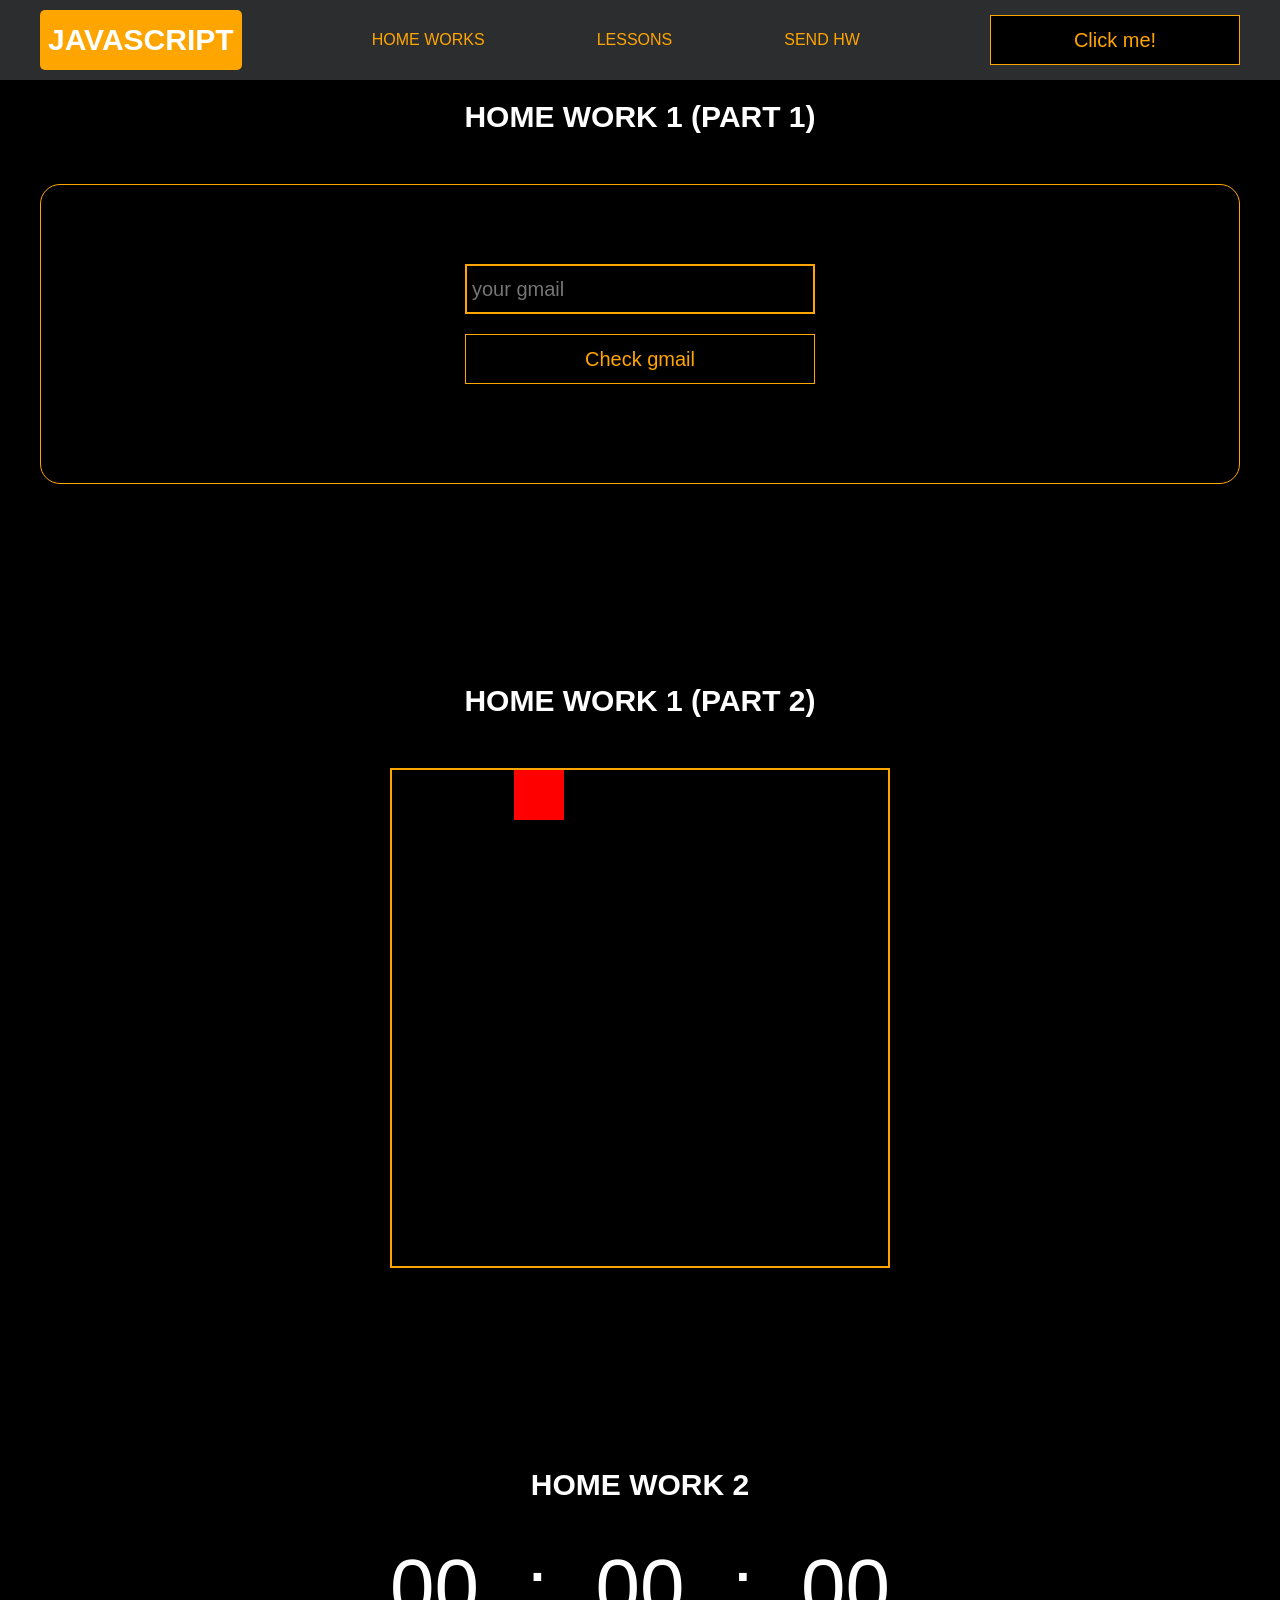
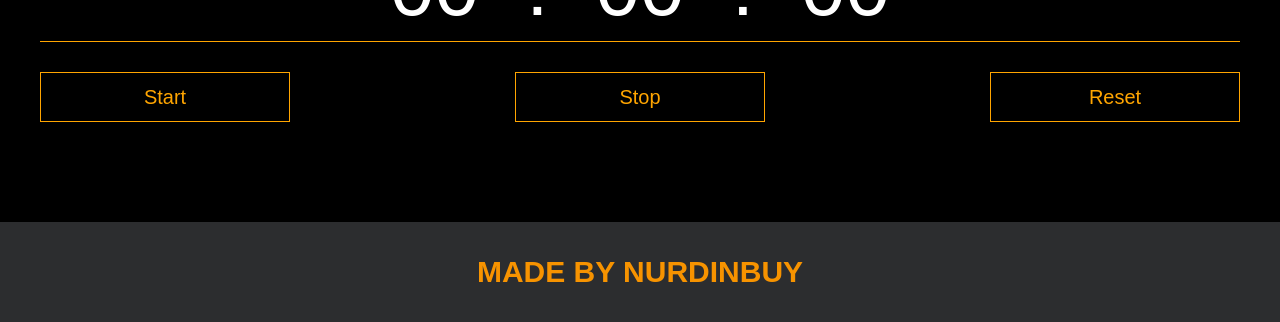
<file: project_program_for_students-master/pages/home_works.html>
<!DOCTYPE html>
<html lang="en">
<head>
    <meta charset="UTF-8">
    <title>Home Works</title>
    <link rel="stylesheet" href="../css/style.css">
    <link rel="stylesheet" href="../css/core.css">
    <link rel="stylesheet" href="../css/home_works.css">
</head>
<body>

<div class="wrapper">
    <div class="header">
        <div class="container">
            <div class="inner_header">
                <a href="../index.html">
                    <div class="logotype">
                        <h2>Java<span>Script</span></h2>
                    </div>
                </a>
                <ul class="menu">
                    <li class="menu_link">
                        <a href="../pages/home_works.html">Home Works</a>
                    </li>
                    <li class="menu_link">
                        <a href="../pages/lessons.html">Lessons</a>
                    </li>
                    <li class="menu_link">
                        <a href="https://t.me/NurDinBuy16" target="_blank">Send hw</a>
                    </li>
                </ul>
                <button class="btn" id="btn-get">Click me!</button>
            </div>
        </div>
    </div>
    <div class="gmail_block">
        <div class="container">
            <h3>Home work 1 (part 1)</h3>
            <div class="inner_gmail_block">
                <div class="form_gmail">
                    <label for="gmail_input"></label>
                    <input type="text" id="gmail_input" placeholder="your gmail">
                    <button class="btn" id="gmail_button">Check gmail</button>
                    <span class="checker" id="gmail_result"></span>
                </div>
            </div>
        </div>
    </div>
    <div class="move_block">
        <div class="container">
            <h3>Home work 1 (part 2)</h3>
            <div class="inner_move_block">
                <div class="parent_block">
                    <div class="child_block"></div>
                </div>
            </div>
        </div>
    </div>
    <div class="stopwatch">
        <div class="container">
            <h3>Home work 2 </h3>
            <div class="time">
                <div class="time_block">
                    <div class="interval" id="minutes">00</div>
                    <div class="break">:</div>
                    <div class="interval" id="seconds">00</div>
                    <div class="break">:</div>
                    <div class="interval" id="ml-seconds">00</div>
                </div>
            </div>
            <div class="time_buttons">
                <button class="btn" id="start">Start</button>
                <button class="btn" id="stop">Stop</button>
                <button class="btn" id="reset">Reset</button>
            </div>
        </div>
    </div>
    <div class="footer">
        <div class="container">
            <a href="https://www.instagram.com/nurdinbuy/" target="_blank">
                <div class="inner_footer">
                    <h2>Made by NurDinBuy</h2>
                </div>
            </a>
        </div>
    </div>
</div>

<div class="modal">
    <div class="modal_dialog">
        <div class="modal_content">
            <form action="#">
                <div class="modal_close">&times;</div>
                <div class="modal_title">Мы свяжемся с вами как можно быстрее!</div>
                <input required placeholder="Ваше имя" name="name" type="text" class="modal_input">
                <input required placeholder="Ваш номер телефона" name="phone" type="phone" class="modal_input">
                <button class="btn btn_dark btn_min">Перезвонить мне</button>
            </form>
        </div>
    </div>
</div>

</body>
<script src="../js/home_works.js"></script>
<script src="../js/main.js"></script>
<script src="../js/lessons.js   "></script>
</html>
</file>
<file: project_program_for_students-master/css/style.css>
/* HEADER */

.header {
    height: 80px;
    background: #2c2d2f;
    display: flex;
    align-items: center;
    width: 100%;
    position: fixed;
    top: 0;
    z-index: 2;
}

.inner_header {
    height: 100%;
    display: flex;
    align-items: center;
    justify-content: space-between;
}

/* LOGOTYPE */

.logotype {
    display: flex;
    align-items: center;
    justify-content: center;
    font-size: 22px;
    height: 60px;
    width: fit-content;
    background: orange;
    padding: 8px;
    color: white;
    border-radius: 5px;
    cursor: pointer;
}

/* HEADER MENU */

.menu {
    display: flex;
    justify-content: space-around;
    width: 600px;
}

.menu_link a {
    color: orange;
    text-transform: uppercase;
}

.menu_link a:hover {
    text-decoration: underline;
}

/* MAIN BLOCK */

.main_block {
    padding: 100px 0;
    background: black;
}

/* BUTTONS COLOR PICKER */

.colors-buttons {
    display: flex;
    justify-content: space-between;
    margin-top: 50px;
}

.btn-color {
    border-radius: 20px;
    border-color: white !important;
}

/* FOOTER */

.footer {
    background: #2c2d2f;
    width: 100%;
}

.inner_footer {
    display: flex;
    align-items: center;
    justify-content: center;
    height: 100px;
}

.footer h2 {
    text-transform: uppercase;
    color: #F79300;
    font-weight: 600;
}


/* SLIDER BLOCK */

.slider_block {
    padding: 100px 0;
    background: black;
}

.slider {
    position: relative;
    width: 100%;
    height: 300px;
    overflow: hidden;
    border: 3px solid orange;
    border-radius: 20px;
    display: flex;
    align-items: center;
    justify-content: space-between;
    padding: 0 30px;
}

.slide {
    position: absolute;
    top: 60px;
    left: 0;
    width: 100%;
    height: 100%;
    display: none;
    transition: opacity 0.5s ease-in-out;
}

.slide_card {
    color: white;
    margin: 0 auto;
    width: 500px;
    text-align: center;
}

.slide_card h3 {
    color: white;
    text-transform: uppercase;
    font-size: 22px;
}

.slide_card p {
    font-size: 16px;
    text-align: justify;
    margin: 10px 0;
}

.slide_card a {
    color: orange;
    text-decoration: underline;
}

.slide.active_slide {
    display: block;
}

/* VIDEO BLOCK */

.block_video {
    background: black;
    padding: 100px 0;
}

.inner_block_video {
    display: flex;
    justify-content: center;
    margin-top: 50px;
}

/* MODAL */

.modal {
    position: fixed;
    height: 100%;
    width: 100%;
    top: 0;
    left: 0;
    z-index: 2;
    background: rgba(0, 0, 0, 0.8);
    display: none;
}

.modal_dialog {
    max-width: 500px;
    margin: 150px auto;
}

.modal_content {
    position: relative;
    width: 100%;
    padding: 40px;
    background-color: black;
    border: 2px solid orange;
    border-radius: 4px;
    max-height: 80vh;
    overflow-y: auto;
}

.modal_content form {
    display: flex;
    flex-direction: column;
    align-items: center;
}

.modal_close {
    position: absolute;
    top: 8px;
    right: 14px;
    font-size: 30px;
    color: red;
    opacity: 0.5;
    font-weight: 700;
    border: none;
    background-color: transparent;
    cursor: pointer;
}

.modal_title {
    text-align: center;
    font-size: 22px;
    text-transform: uppercase;
    color: white;
}

.modal_input, .btn_min {
    width: 100% !important;
    margin-top: 10px;
}
</file>
<file: project_program_for_students-master/css/core.css>
* {
    margin: 0;
    padding: 0;
    box-sizing: border-box;
}

.container {
    width: 1200px;
    margin: 0 auto;
}

body {
    font-family: "Britannic Bold", sans-serif;
    background: #c2d0d0;
}

.btn {
    width: 250px;
    height: 50px;
    font-size: 20px;
    cursor: pointer;
    border: 1px solid orange;
    background: black;
    color: orange;
}

.btn:hover {
    background: #414349;
}

.btn:active {
    background: #56585D;
    border: 2px solid orange;
}

a {
    text-decoration: none;
}

li {
    list-style: none;
}

h1 {
    text-align: center;
    font-size: 70px;
    color: white;
    margin: 0 auto;
    text-transform: uppercase;
    font-weight: 600;
}

h2 {
    text-align: center;
    font-size: 30px;
    color: white;
    margin: 0 auto;
    text-transform: uppercase;
    font-weight: 600;
}

h3 {
    text-align: center;
    font-size: 30px;
    color: white;
    margin: 0 auto;
    text-transform: uppercase;
    font-weight: 600;
}

h4 {
    font-size: 24px;
    color: white;
    text-transform: uppercase;
    font-weight: 600;
}

strong {
    color: #F79300;
}

label {
    font-size: 24px;
    color: orange;
}

input {
    width: 350px;
    height: 50px;
    font-size: 20px;
    padding-left: 5px;
    color: orange;
    background: black;
    border: 2px solid orange;
}

.checker {
    color: white;
    font-size: 30px;
}

.btn-slide {
    display: block;
    width: 100px;
    height: 100px;
    background: orange;
    color: black;
    font-size: 20px;
    text-transform: uppercase;
    border-radius: 50%;
    font-weight: 800;
    z-index: 1;
}

.btn-slide:hover {
    background: #b68733 !important;
    cursor: pointer;
    color: white;
}
</file>
<file: project_program_for_students-master/css/home_works.css>
/* GMAIL BLOCK */

.gmail_block {
    background: black;
    padding: 100px 0;
}

.inner_gmail_block {
    margin-top: 50px;
    display: flex;
    justify-content: space-evenly;
    border: 1px solid orange;
    height: 300px;
    border-radius: 20px;
    align-items: center;
}

.form_gmail {
    display: flex;
    flex-direction: column;
    align-items: center;
}

.form_gmail button {
    width: 100%;
    margin: 20px 0;
}

/* MOVE BLOCK */

.move_block {
    background: black;
    padding: 100px 0;
}

.parent_block {
    height: 500px;
    width: 500px;
    border: 2px solid orange;
    position: relative;
    margin: 0 auto;
}

.child_block {
    position: absolute;
    width: 50px;
    height: 50px;
    background: red;
}

.inner_move_block {
    margin-top: 50px;
}

/* STOP WATCH */

.time {
    color: white;
    display: flex;
    justify-content: center;
    font-size: 80px;
    height: 100px;
    width: 100%;
    border-bottom: 1px solid orange;
    margin-top: 40px;
}

.time_block {
    display: flex;
    width: 500px;
    justify-content: space-between;
}

.stopwatch {
    padding: 100px 0;
    background: black;
}

.time_buttons {
    margin-top: 30px;
    width: 100%;
    display: flex;
    justify-content: space-between;
}

.checker {
    font-size: medium;
}
</file>
